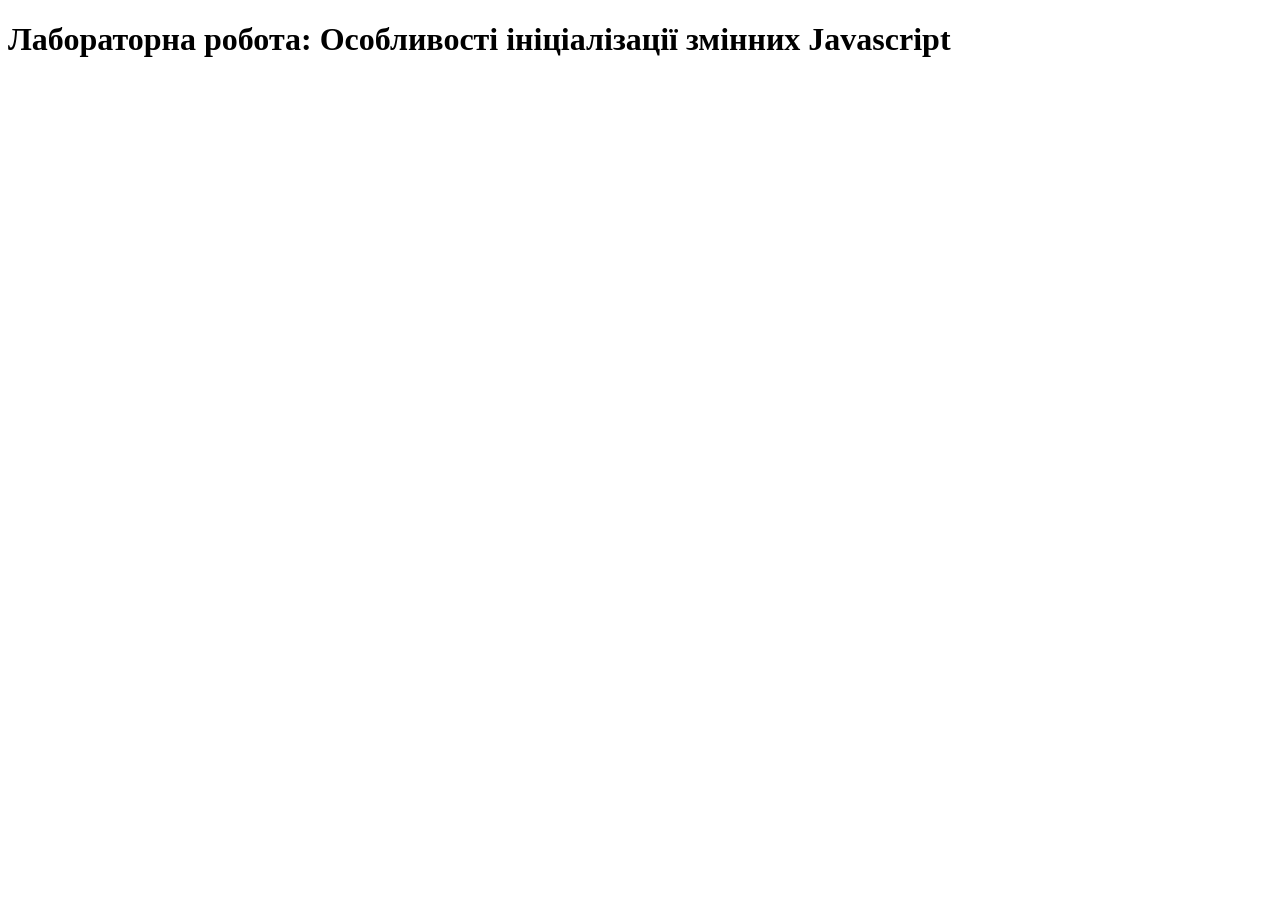
<file: lab 10/index.html>
<!DOCTYPE html>
<html lang="uk">

<head>
  <meta charset="UTF-8">
  <meta name="viewport" content="width=device-width, initial-scale=1.0">
  <title>Lab13 - Особливості ініціалізації змінних Javascript</title>
</head>

<body>
  <header>
    <h1>Лабораторна робота: Особливості ініціалізації змінних Javascript</h1>
  </header>
  <script src="js/main.js"></script>
</body>

</html>
</file>
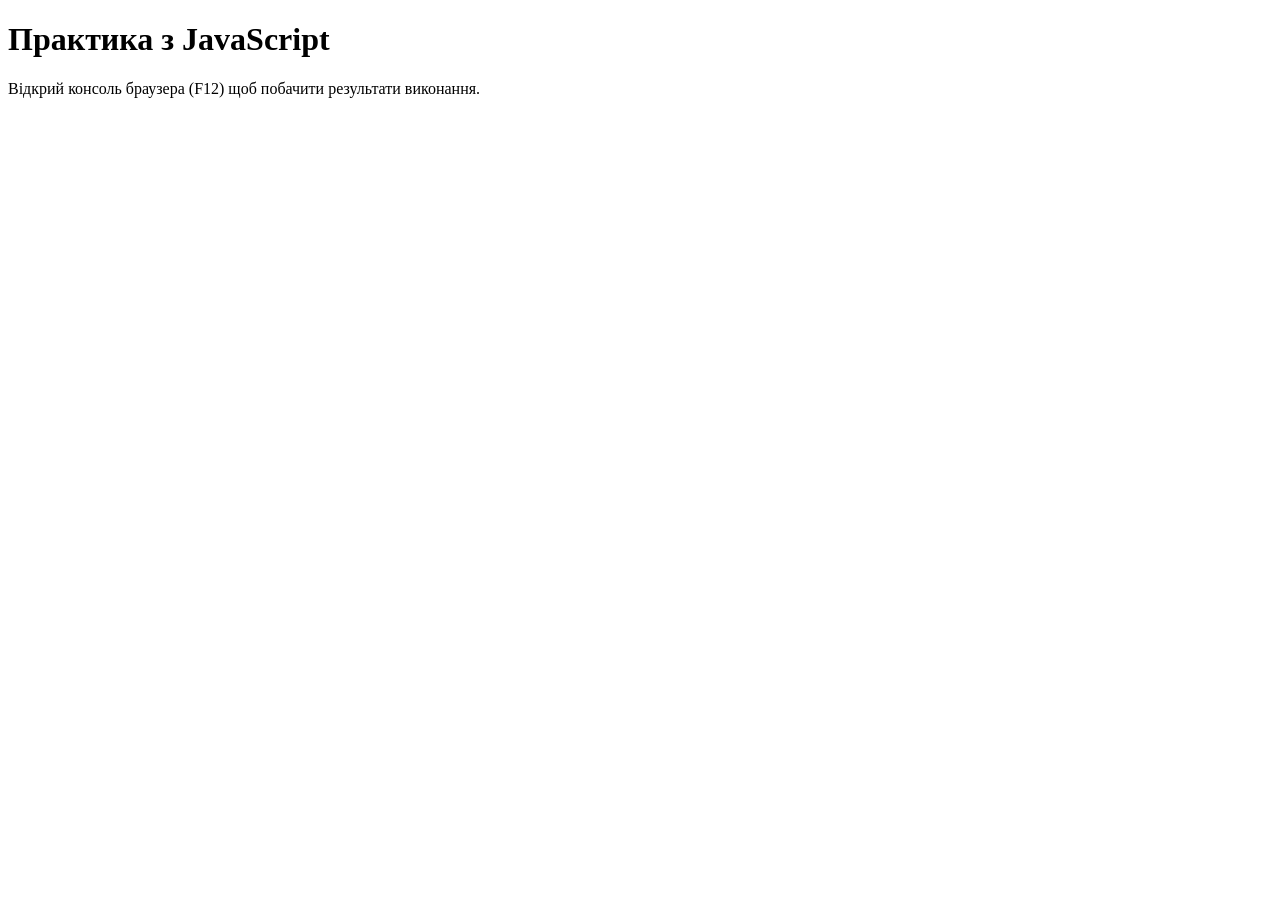
<file: lab 12/index.html>
<!DOCTYPE html>
<html lang="uk">
<head>
    <meta charset="UTF-8">
    <title>Практика JavaScript</title>
    <script defer src="js/script.js"></script>
</head>
<body>
    <h1>Практика з JavaScript</h1>
    <p>Відкрий консоль браузера (F12) щоб побачити результати виконання.</p>
</body>
</html>
</file>
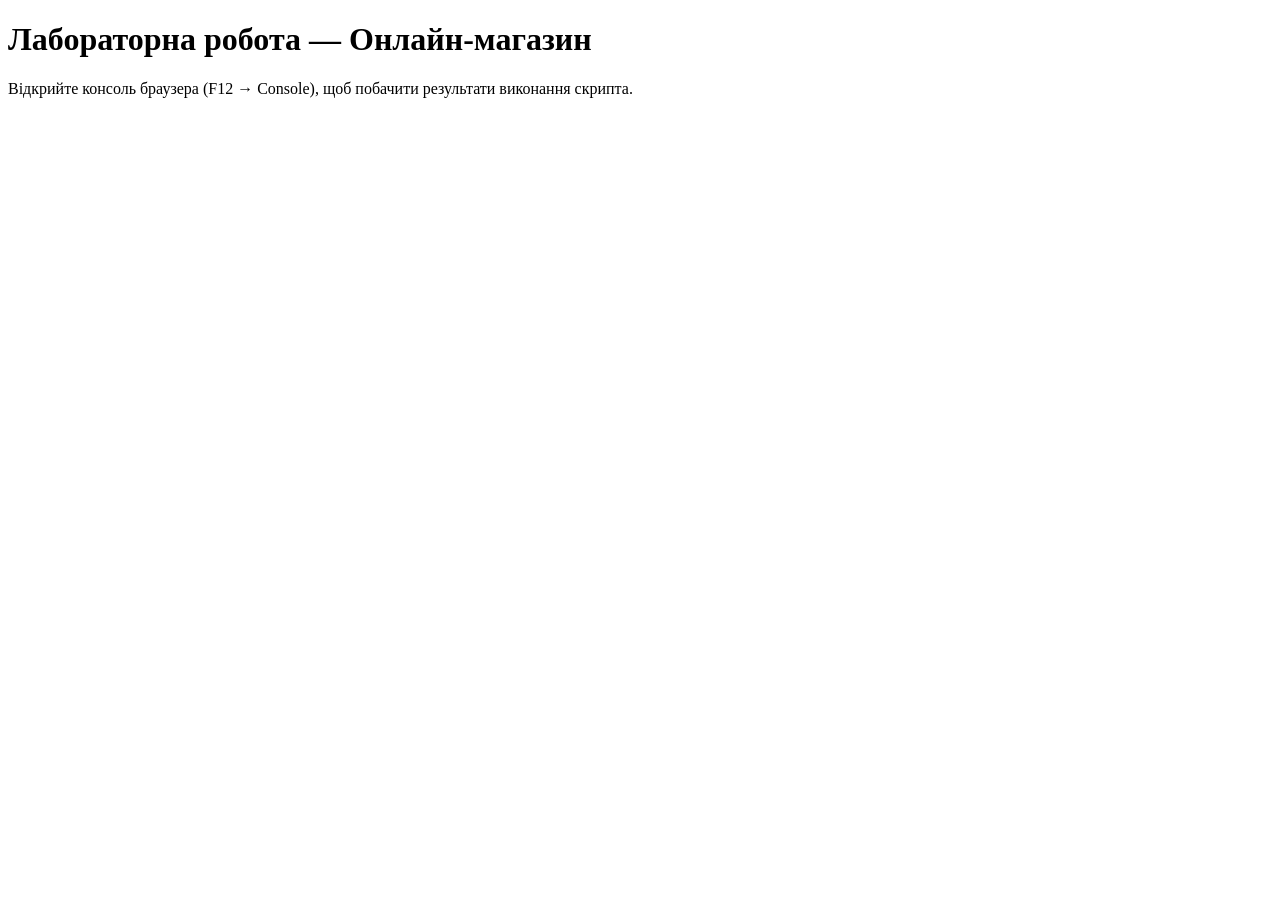
<file: lab 13/index.html>
<!DOCTYPE html>
<html lang="uk">
<head>
    <meta charset="UTF-8">
    <title>Онлайн-магазин</title>
</head>
<body>
    <h1>Лабораторна робота — Онлайн-магазин</h1>
    <p>Відкрийте консоль браузера (F12 → Console), щоб побачити результати виконання скрипта.</p>

    <script src="js/main.js"></script>
</body>
</html>
</file>
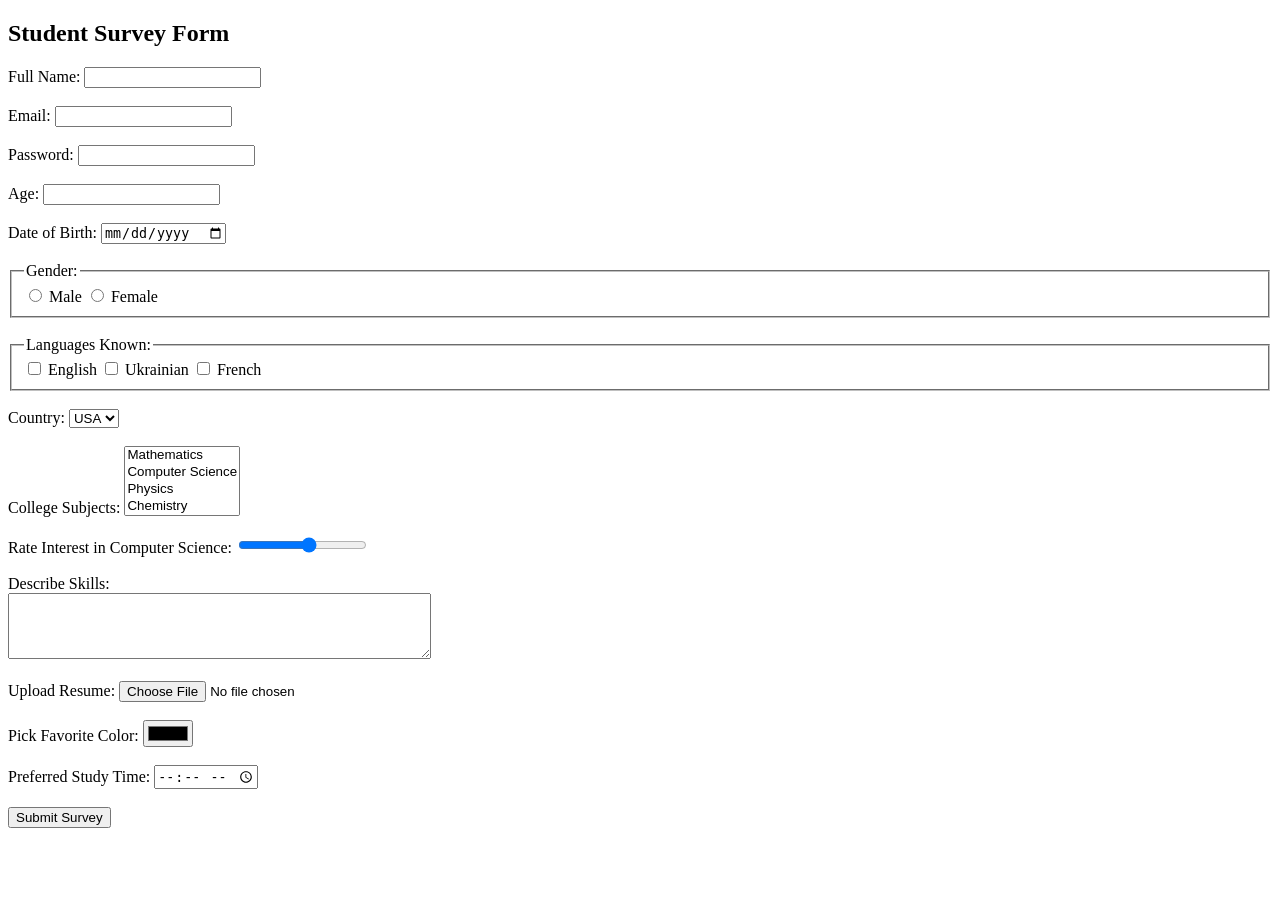
<file: lab3/index.html>
<!DOCTYPE html>
<html lang="uk">
<head>
    <meta charset="UTF-8">
    <meta name="viewport" content="width=device-width, initial-scale=1.0">
    <title>Student Survey Form</title>
</head>
<body>
    <h2>Student Survey Form</h2>
    <form action="submit.php" method="post">
        <label for="full-name">Full Name:</label>
        <input type="text" id="full-name" name="full-name" required><br><br>
        
        <label for="email">Email:</label>
        <input type="email" id="email" name="email" required><br><br>
        
        <label for="password">Password:</label>
        <input type="password" id="password" name="password" required><br><br>
        
        <label for="age">Age:</label>
        <input type="number" id="age" name="age" min="1" required><br><br>
        
        <label for="dob">Date of Birth:</label>
        <input type="date" id="dob" name="dob" required><br><br>
        
        <fieldset>
            <legend>Gender:</legend>
            <input type="radio" id="male" name="gender" value="male" required>
            <label for="male">Male</label>
            <input type="radio" id="female" name="gender" value="female">
            <label for="female">Female</label>
        </fieldset><br>
        
        <fieldset>
            <legend>Languages Known:</legend>
            <input type="checkbox" id="english" name="languages" value="English">
            <label for="english">English</label>
            <input type="checkbox" id="Ukrainian" name="languages" value="Ukrainian">
            <label for="Ukrainian">Ukrainian</label>
            <input type="checkbox" id="french" name="languages" value="French">
            <label for="french">French</label>
        </fieldset><br>
        
        <label for="country">Country:</label>
        <select id="country" name="country" required>
            <option value="usa">USA</option>
            <option value="UA">UA</option>
            <option value="UK">UK</option>
        </select><br><br>
        
        <label for="subjects">College Subjects:</label>
        <select id="subjects" name="subjects" multiple>
            <option value="math">Mathematics</option>
            <option value="cs">Computer Science</option>
            <option value="physics">Physics</option>
            <option value="chemistry">Chemistry</option>
            <option value="english">English</option>
        </select><br><br>
        
        <label for="interest">Rate Interest in Computer Science:</label>
        <input type="range" id="interest" name="interest" min="1" max="10"><br><br>
        
        <label for="skills">Describe Skills:</label><br>
        <textarea id="skills" name="skills" rows="4" cols="50"></textarea><br><br>
        
        <label for="resume">Upload Resume:</label>
        <input type="file" id="resume" name="resume" required><br><br>
        
        <label for="color">Pick Favorite Color:</label>
        <input type="color" id="color" name="color"><br><br>
        
        <label for="study-time">Preferred Study Time:</label>
        <input type="time" id="study-time" name="study-time"><br><br>
        
        <input type="submit" value="Submit Survey">
    </form>
</body>
</html>
</file>
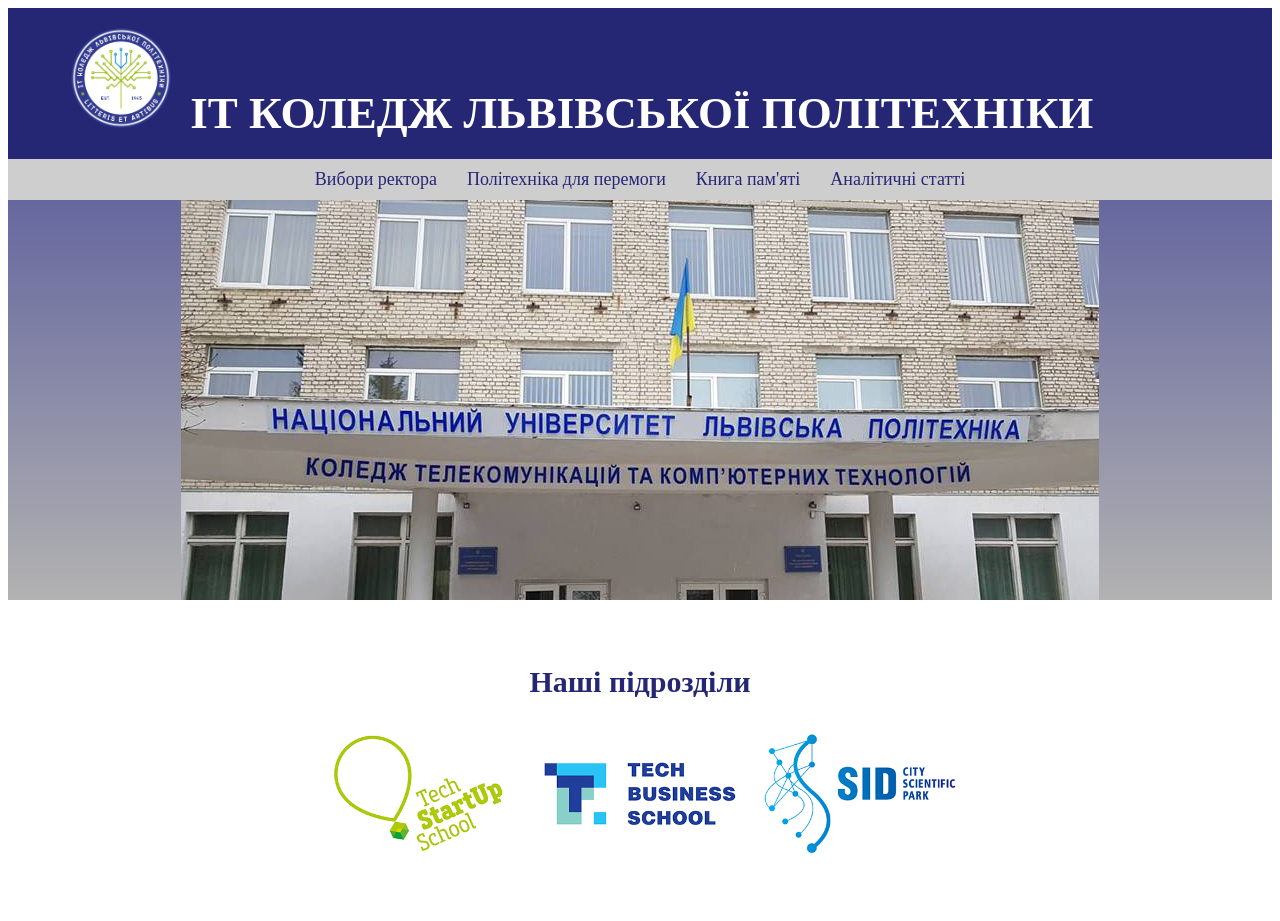
<file: lab5/index.html>
<!DOCTYPE html>
<html lang="uk">
<head>
    <meta charset="UTF-8">
    <meta name="viewport" content="width=device-width, initial-scale=1.0">
    <title>Головна сторінка - ЛНУ</title>
    <link rel="stylesheet" href="css/styles.css">
</head>
<body>
    <!-- Логотип та назва університету -->
    <header class="header">
        <div class="container">
            <div class="logo">
                <img src="images/lpnu_logo.png" alt="Логотип ЛНУ" class="logo-img">
                <span class="university-name">ІТ коледж Львівської політехніки</span>
            </div>
        </div>
    </header>

    <!-- Перелік вкладок -->
    <nav class="navbar">
        <ul>
            <li><a href="#">Вибори ректора</a></li>
            <li><a href="#">Політехніка для перемоги</a></li>
            <li><a href="#">Книга пам'яті</a></li>
            <li><a href="#">Аналітичні статті</a></li>
        </ul>
    </nav>

    <!-- Фотка університету та градієнт -->
    <section class="hero">
        <div class="gradient-overlay">
            <img src="images/university_photo.jpg" alt="Політехніка" class="university-photo">
        </div>
    </section>

    <!-- Зображення та вкладки -->
    <section class="image-gallery">
        <div class="container">
            <h2>Наші підрозділи</h2>
            <div class="row">
                <div class="col-xs-4">
                    <img src="images/LPNU_logo_tech-startup-school.png" alt="Tech Startup School" class="img-responsive">
                </div>
                <div class="col-xs-4">
                    <img src="images/LPNU_logo_tech-business-school.png" alt="Tech Business School" class="img-responsive">
                </div>
                <div class="col-xs-4">
                    <img src="images/LPNU_logo_SID-city-scientific-park.png" alt="SID City" class="img-responsive">
                </div>
            </div>
        </div>
    </section>
</body>
</html>
</file>
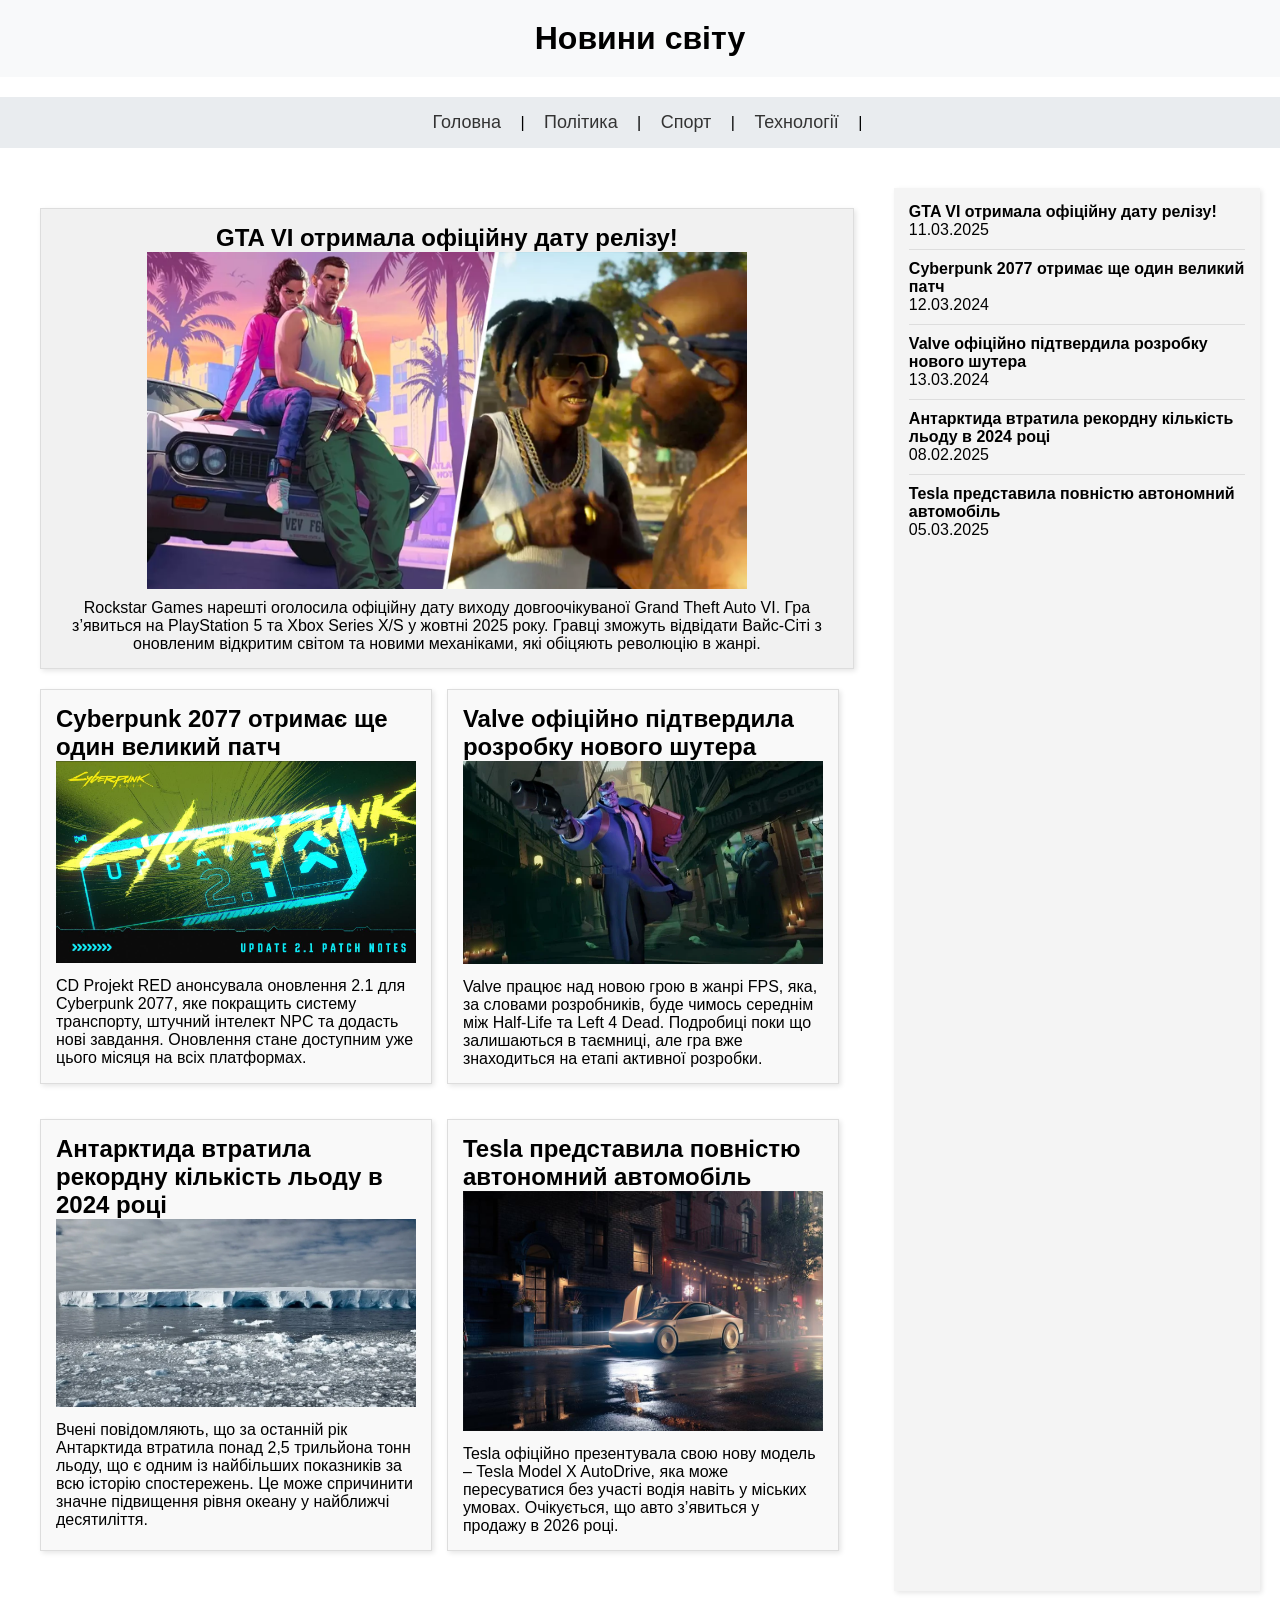
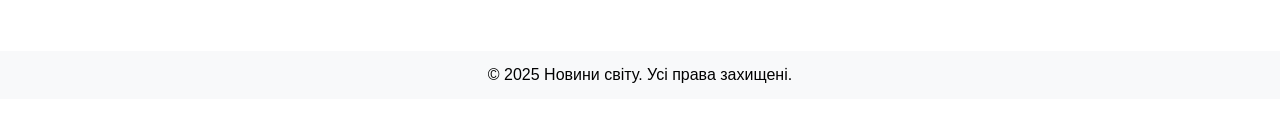
<file: lab6/index.html>
<!DOCTYPE html>
<html lang="uk">
<head>
    <meta charset="UTF-8">
    <meta name="viewport" content="width=device-width, initial-scale=1.0">
    <title>Новини</title>
    <link rel="stylesheet" href="css/styles.css">
</head>
<body>

<header>
    <h1>Новини світу</h1>
</header>

<nav>
    <a href="#">Головна</a> | 
    <a href="#">Політика</a> | 
    <a href="#">Спорт</a> | 
    <a href="#">Технології</a> |
</nav>

<main>
    <section>
        <article class="main-news">
            <h2>GTA VI отримала офіційну дату релізу!</h2>
            <img src="img/main-news.webp" alt="Зображення головної новини">
            <p>Rockstar Games нарешті оголосила офіційну дату виходу довгоочікуваної Grand Theft Auto VI. Гра з’явиться на PlayStation 5 та Xbox Series X/S у жовтні 2025 року. Гравці зможуть відвідати Вайс-Сіті з оновленим відкритим світом та новими механіками, які обіцяють революцію в жанрі.</p>
        </article>

        <div class="news-grid">
            <article>
                <h2>Cyberpunk 2077 отримає ще один великий патч</h2>
                <img src="img/news2.jpeg" alt="Зображення новини 2">
                <p>CD Projekt RED анонсувала оновлення 2.1 для Cyberpunk 2077, яке покращить систему транспорту, штучний інтелект NPC та додасть нові завдання. Оновлення стане доступним уже цього місяця на всіх платформах.</p>
            </article>
            <article>
                <h2>Valve офіційно підтвердила розробку нового шутера</h2>
                <img src="img/news3.webp" alt="Зображення новини 3">
                <p>Valve працює над новою грою в жанрі FPS, яка, за словами розробників, буде чимось середнім між Half-Life та Left 4 Dead. Подробиці поки що залишаються в таємниці, але гра вже знаходиться на етапі активної розробки.</p>
            </article>
            <article>
                <h2>Антарктида втратила рекордну кількість льоду в 2024 році</h2>
                <img src="img/news4.webp" alt="Зображення новини 4" >
                <p>Вчені повідомляють, що за останній рік Антарктида втратила понад 2,5 трильйона тонн льоду, що є одним із найбільших показників за всю історію спостережень. Це може спричинити значне підвищення рівня океану у найближчі десятиліття.</p>
            </article>
            <article>
                <h2>Tesla представила повністю автономний автомобіль</h2>
                <img src="img/news5.jpg" alt="Зображення новини 5">
                <p> Tesla офіційно презентувала свою нову модель – Tesla Model X AutoDrive, яка може пересуватися без участі водія навіть у міських умовах. Очікується, що авто з’явиться у продажу в 2026 році.</p>
            </article>
        </div>
    </section>

    <aside>
        <div class="headline">
            <p><strong>GTA VI отримала офіційну дату релізу!</strong></p>
            <p>11.03.2025</p>
        </div>
        <div class="headline">
            <p><strong>Cyberpunk 2077 отримає ще один великий патч</strong></p>
            <p>12.03.2024</p>
        </div>
        <div class="headline">
            <p><strong>Valve офіційно підтвердила розробку нового шутера</strong></p>
            <p>13.03.2024</p>
        </div>
        <div class="headline">
            <p><strong>Антарктида втратила рекордну кількість льоду в 2024 році</strong></p>
            <p>08.02.2025</p>
        </div>
        <div class="headline">
            <p><strong>Tesla представила повністю автономний автомобіль</strong></p>
            <p>05.03.2025</p>
        </div>
    </aside>
</main>

<footer>
    <p>&copy; 2025 Новини світу. Усі права захищені.</p>
</footer>

</body>
</html>
</file>
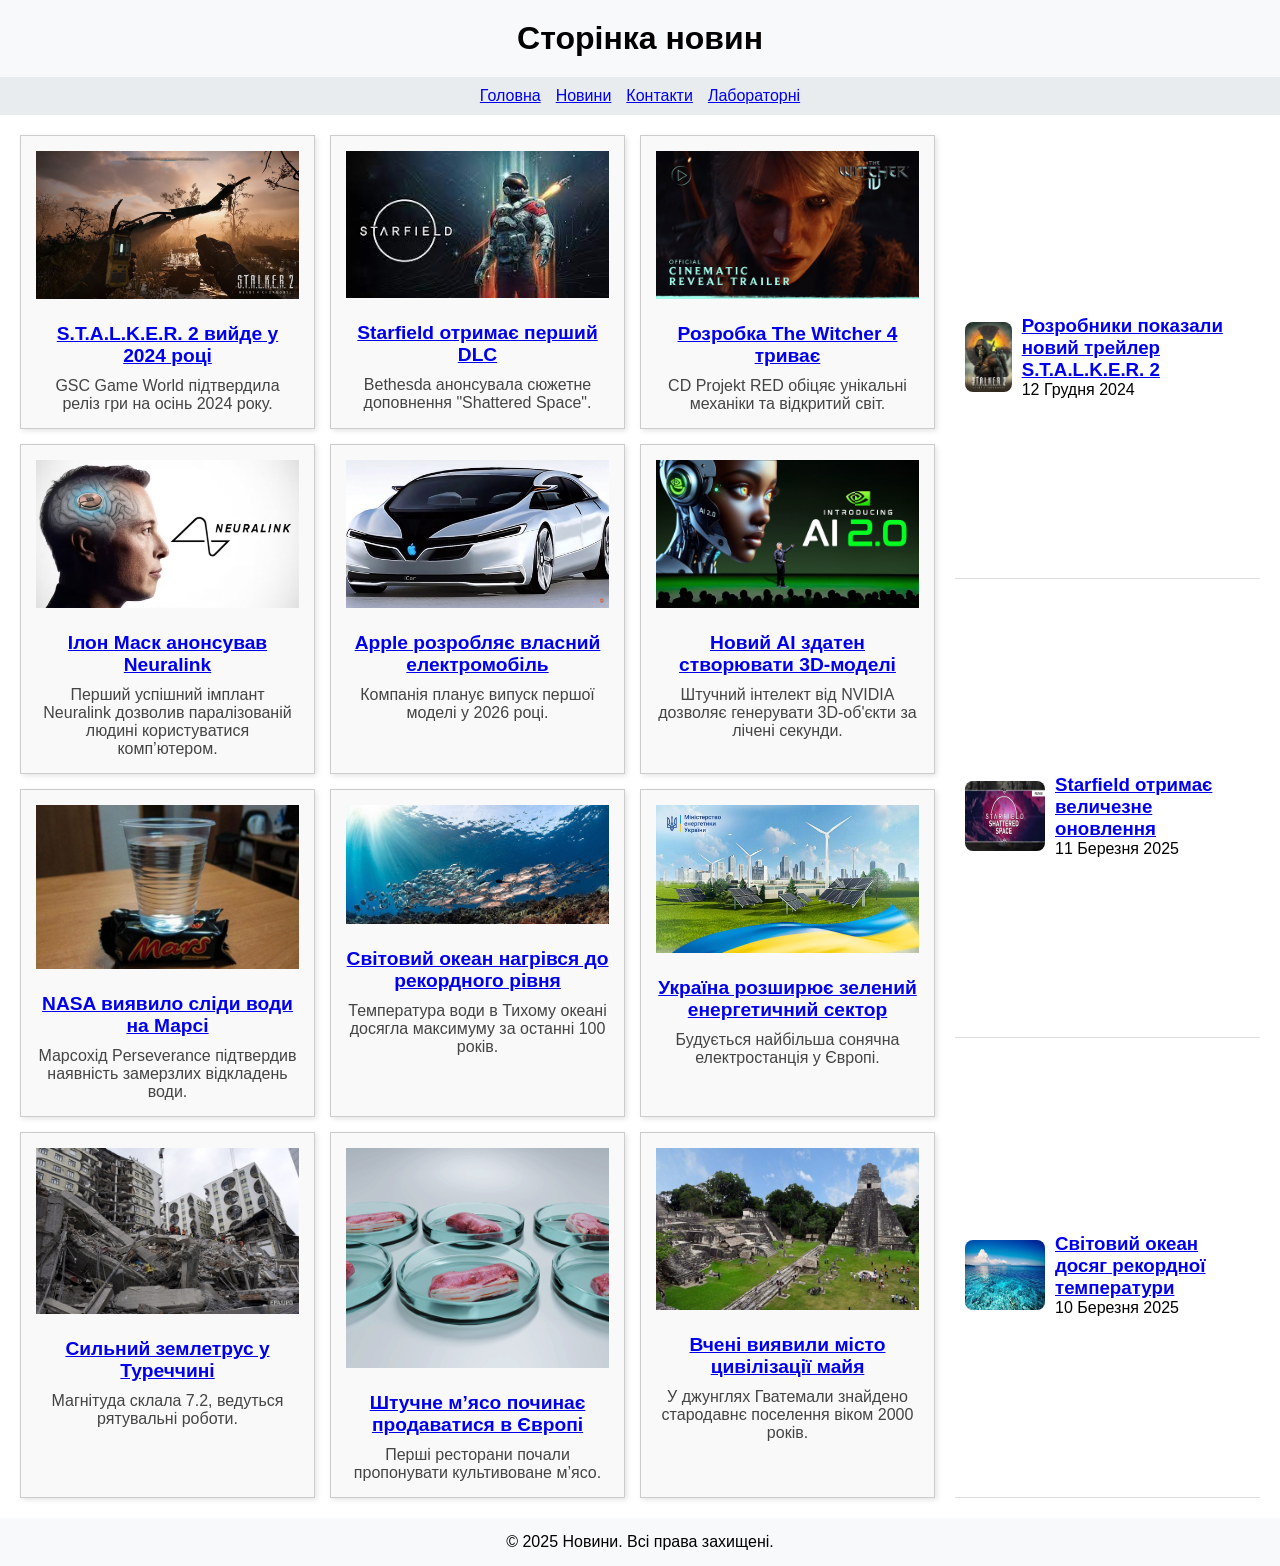
<file: lab7/index.html>
<!DOCTYPE html>
<html lang="uk">
<head>
    <meta charset="UTF-8">
    <meta name="viewport" content="width=device-width, initial-scale=1.0">
    <title>Новини</title>
    <link rel="stylesheet" href="css/styles.css">
</head>
<body>
    <header>
        <h1>Сторінка новин</h1>
    </header>

    <nav>
        <ul>
            <li><a href="#">Головна</a></li>
            <li><a href="#">Новини</a></li>
            <li><a href="#">Контакти</a></li>
            <li><a href="https://github.com/JamperGG/Labs-TK-41">Лабораторні</a></li>
        </ul>
    </nav>

    <main>
        <section class="news-grid">
            <!-- Ігрові та технологічні новини -->
            <article class="news-item">
                <a href="#"><img src="img/stalker2.jpg" alt="S.T.A.L.K.E.R. 2"></a>
                <a href="#"><h2>S.T.A.L.K.E.R. 2 вийде у 2024 році</h2></a>
                <p>GSC Game World підтвердила реліз гри на осінь 2024 року.</p>
            </article>

            <article class="news-item">
                <a href="#"><img src="img/starfield.jpg" alt="Starfield"></a>
                <a href="#"><h2>Starfield отримає перший DLC</h2></a>
                <p>Bethesda анонсувала сюжетне доповнення "Shattered Space".</p>
            </article>

            <article class="news-item">
                <a href="#"><img src="img/witcher4.jpg" alt="The Witcher 4"></a>
                <a href="#"><h2>Розробка The Witcher 4 триває</h2></a>
                <p>CD Projekt RED обіцяє унікальні механіки та відкритий світ.</p>
            </article>

            <article class="news-item">
                <a href="#"><img src="img/elonmask.jpg" alt="Ілон Маск"></a>
                <a href="#"><h2>Ілон Маск анонсував Neuralink</h2></a>
                <p>Перший успішний імплант Neuralink дозволив паралізованій людині користуватися комп’ютером.</p>
            </article>

            <article class="news-item">
                <a href="#"><img src="img/applecar.png" alt="Apple Car"></a>
                <a href="#"><h2>Apple розробляє власний електромобіль</h2></a>
                <p>Компанія планує випуск першої моделі у 2026 році.</p>
            </article>

            <article class="news-item">
                <a href="#"><img src="img/ai_robot.jpg" alt="Штучний інтелект"></a>
                <a href="#"><h2>Новий AI здатен створювати 3D-моделі</h2></a>
                <p>Штучний інтелект від NVIDIA дозволяє генерувати 3D-об'єкти за лічені секунди.</p>
            </article>

            <!-- Наукові, природні та соціальні новини -->
            <article class="news-item">
                <a href="#"><img src="img/space.jpg" alt="Марс"></a>
                <a href="#"><h2>NASA виявило сліди води на Марсі</h2></a>
                <p>Марсохід Perseverance підтвердив наявність замерзлих відкладень води.</p>
            </article>

            <article class="news-item">
                <a href="#"><img src="img/ocean.jpg" alt="Океан"></a>
                <a href="#"><h2>Світовий океан нагрівся до рекордного рівня</h2></a>
                <p>Температура води в Тихому океані досягла максимуму за останні 100 років.</p>
            </article>

            <article class="news-item">
                <a href="#"><img src="img/ukraine_energy.jpeg" alt="Енергетика України"></a>
                <a href="#"><h2>Україна розширює зелений енергетичний сектор</h2></a>
                <p>Будується найбільша сонячна електростанція у Європі.</p>
            </article>

            <article class="news-item">
                <a href="#"><img src="img/earthquake.jpg" alt="Землетрус"></a>
                <a href="#"><h2>Сильний землетрус у Туреччині</h2></a>
                <p>Магнітуда склала 7.2, ведуться рятувальні роботи.</p>
            </article>

            <article class="news-item">
                <a href="#"><img src="img/artificialmeat.jpg" alt="Штучне м'ясо"></a>
                <a href="#"><h2>Штучне м’ясо починає продаватися в Європі</h2></a>
                <p>Перші ресторани почали пропонувати культивоване м’ясо.</p>
            </article>

            <article class="news-item">
                <a href="#"><img src="img/archeology.jpg" alt="Археологія"></a>
                <a href="#"><h2>Вчені виявили місто цивілізації майя</h2></a>
                <p>У джунглях Гватемали знайдено стародавнє поселення віком 2000 років.</p>
            </article>
        </section>

        <aside class="aside-news">
            <div class="headline">
                <img src="img/stalker2-small.jpg" alt="S.T.A.L.K.E.R. 2">
                <div>
                    <a href="#"><h3>Розробники показали новий трейлер S.T.A.L.K.E.R. 2</h3></a>
                    <time datetime="2024-03-12">12 Грудня 2024</time>
                </div>
            </div>

            <div class="headline">
                <img src="img/starfield_small.jpg" alt="Starfield">
                <div>
                    <a href="#"><h3>Starfield отримає величезне оновлення</h3></a>
                    <time datetime="2024-03-11">11 Березня 2025</time>
                </div>
            </div>

            <div class="headline">
                <img src="img/ocean_small.jpg" alt="Океан">
                <div>
                    <a href="#"><h3>Світовий океан досяг рекордної температури</h3></a>
                    <time datetime="2024-03-10">10 Березня 2025</time>
                </div>
            </div>
        </aside>
    </main>

    <footer>
        <p>© 2025 Новини. Всі права захищені.</p>
    </footer>
</body>
</html>
</file>
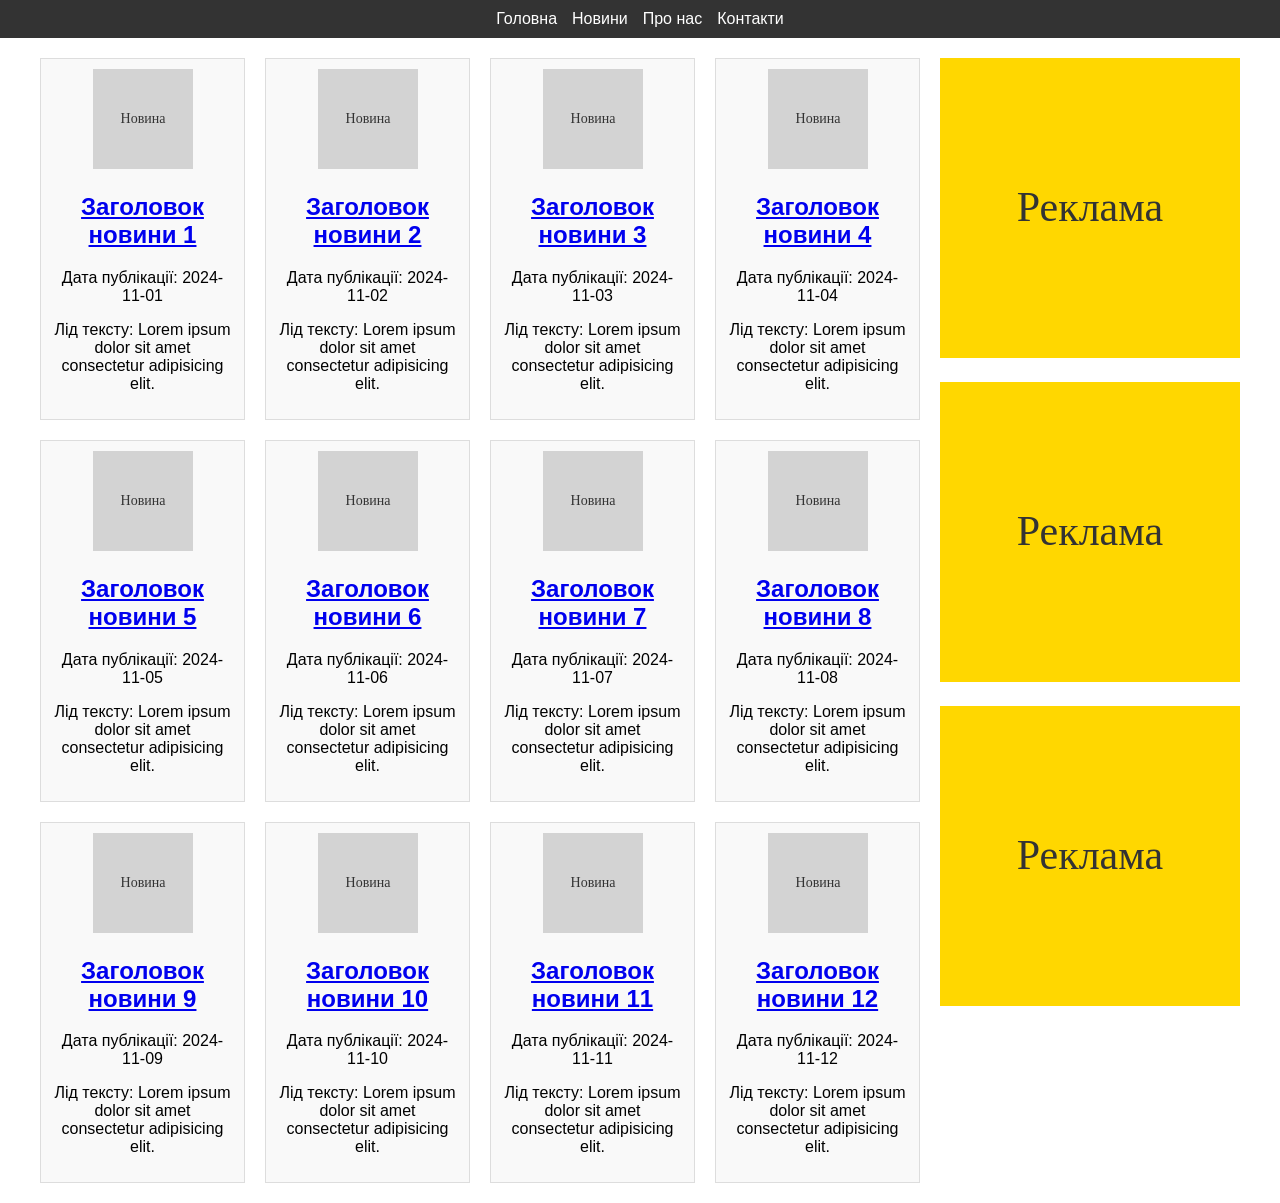
<file: lab8/index.html>
<!DOCTYPE html>
<html lang="uk">

<head>
    <meta charset="UTF-8">
    <meta name="viewport" content="width=device-width, initial-scale=1.0">
    <title>Лабораторна робота 9: CSS Media Queries з адаптивним меню</title>
    <!-- Підключаємо зовнішній файл зі стилями -->
    <link rel="stylesheet" href="css/styles.css">
</head>

<body>

    <!-- Шапка сторінки з меню навігації -->
    <header class="header">
        <nav class="navbar">
            <!-- Прихований чекбокс для керування станом меню -->
            <input type="checkbox" id="menu-toggle" class="menu-toggle" />
            <!-- Іконка меню для мобільних пристроїв -->
            <label for="menu-toggle" class="menu-icon">&#9776;</label>
            <!-- Список пунктів меню -->
            <ul class="menu">
                <li><a href="#">Головна</a></li>
                <li><a href="#">Новини</a></li>
                <li><a href="#">Про нас</a></li>
                <li><a href="#">Контакти</a></li>
            </ul>
        </nav>
    </header>

    <!-- Головний контейнер, який містить основний контент та сайтбар -->
    <div class="container">

        <!-- Секція новин із сіткою -->
        <main class="news-grid">
            <!-- Для прикладу 12 новин (додамо більше статей) -->
            <!-- Рядок 1, новини 1-6 -->
            <article class="news-item">
                <a href="#"><img src="img/placeholder.svg" alt="Новина фото"></a>
                <a href="#">
                    <h2>Заголовок новини 1</h2>
                </a>
                <p>Дата публікації: 2024-11-01</p>
                <p>Лід тексту: Lorem ipsum dolor sit amet consectetur adipisicing elit.</p>
            </article>

            <article class="news-item">
                <a href="#"><img src="img/placeholder.svg" alt="Новина фото"></a>
                <a href="#">
                    <h2>Заголовок новини 2</h2>
                </a>
                <p>Дата публікації: 2024-11-02</p>
                <p>Лід тексту: Lorem ipsum dolor sit amet consectetur adipisicing elit.</p>
            </article>

            <article class="news-item">
                <a href="#"><img src="img/placeholder.svg" alt="Новина фото"></a>
                <a href="#">
                    <h2>Заголовок новини 3</h2>
                </a>
                <p>Дата публікації: 2024-11-03</p>
                <p>Лід тексту: Lorem ipsum dolor sit amet consectetur adipisicing elit.</p>
            </article>

            <article class="news-item">
                <a href="#"><img src="img/placeholder.svg" alt="Новина фото"></a>
                <a href="#">
                    <h2>Заголовок новини 4</h2>
                </a>
                <p>Дата публікації: 2024-11-04</p>
                <p>Лід тексту: Lorem ipsum dolor sit amet consectetur adipisicing elit.</p>
            </article>

            <article class="news-item">
                <a href="#"><img src="img/placeholder.svg" alt="Новина фото"></a>
                <a href="#">
                    <h2>Заголовок новини 5</h2>
                </a>
                <p>Дата публікації: 2024-11-05</p>
                <p>Лід тексту: Lorem ipsum dolor sit amet consectetur adipisicing elit.</p>
            </article>

            <article class="news-item">
                <a href="#"><img src="img/placeholder.svg" alt="Новина фото"></a>
                <a href="#">
                    <h2>Заголовок новини 6</h2>
                </a>
                <p>Дата публікації: 2024-11-06</p>
                <p>Лід тексту: Lorem ipsum dolor sit amet consectetur adipisicing elit.</p>
            </article>

            <!-- Рядок 2, новини 7-12 -->
            <article class="news-item">
                <a href="#"><img src="img/placeholder.svg" alt="Новина фото"></a>
                <a href="#">
                    <h2>Заголовок новини 7</h2>
                </a>
                <p>Дата публікації: 2024-11-07</p>
                <p>Лід тексту: Lorem ipsum dolor sit amet consectetur adipisicing elit.</p>
            </article>

            <article class="news-item">
                <a href="#"><img src="img/placeholder.svg" alt="Новина фото"></a>
                <a href="#">
                    <h2>Заголовок новини 8</h2>
                </a>
                <p>Дата публікації: 2024-11-08</p>
                <p>Лід тексту: Lorem ipsum dolor sit amet consectetur adipisicing elit.</p>
            </article>

            <article class="news-item">
                <a href="#"><img src="img/placeholder.svg" alt="Новина фото"></a>
                <a href="#">
                    <h2>Заголовок новини 9</h2>
                </a>
                <p>Дата публікації: 2024-11-09</p>
                <p>Лід тексту: Lorem ipsum dolor sit amet consectetur adipisicing elit.</p>
            </article>

            <article class="news-item">
                <a href="#"><img src="img/placeholder.svg" alt="Новина фото"></a>
                <a href="#">
                    <h2>Заголовок новини 10</h2>
                </a>
                <p>Дата публікації: 2024-11-10</p>
                <p>Лід тексту: Lorem ipsum dolor sit amet consectetur adipisicing elit.</p>
            </article>

            <article class="news-item">
                <a href="#"><img src="img/placeholder.svg" alt="Новина фото"></a>
                <a href="#">
                    <h2>Заголовок новини 11</h2>
                </a>
                <p>Дата публікації: 2024-11-11</p>
                <p>Лід тексту: Lorem ipsum dolor sit amet consectetur adipisicing elit.</p>
            </article>

            <article class="news-item">
                <a href="#"><img src="img/placeholder.svg" alt="Новина фото"></a>
                <a href="#">
                    <h2>Заголовок новини 12</h2>
                </a>
                <p>Дата публікації: 2024-11-12</p>
                <p>Лід тексту: Lorem ipsum dolor sit amet consectetur adipisicing elit.</p>
            </article>
        </main>

        <!-- Секція aside із рекламними блоками -->
        <aside class="aside-ad">

            <!-- Рядок із 3 блоками реклами -->
            <div class="ad-item">
                <a href="#"><img src="img/placeholder-ad.svg" alt="Pеклама 1"></a>
            </div>

            <!-- Додавання другого рекламного блоку -->
            <div class="ad-item">
                <a href="#"><img src="img/placeholder-ad.svg" alt="Реклама 2"></a>
            </div>

            <!-- Додавання третього рекламного блоку -->
            <div class="ad-item">
                <a href="#"><img src="img/placeholder-ad.svg" alt="Реклама 3"></a>
            </div>
        </aside>

    </div>

</body>
</html>
</file>
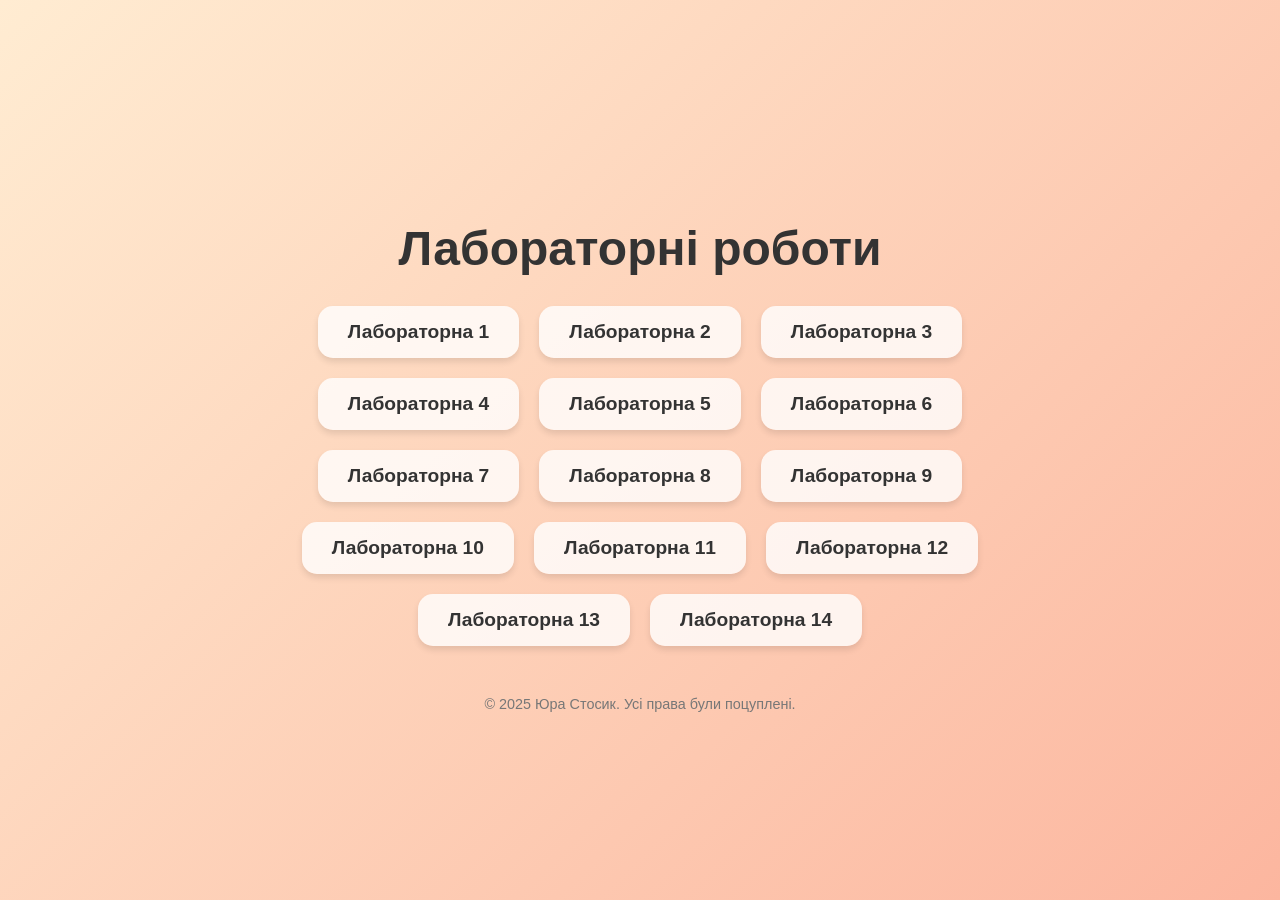
<file: main-site/index.html>
<!DOCTYPE html>
<html lang="uk">
<head>
  <meta charset="UTF-8">
  <title>Лабораторні роботи</title>
  <style>
    body {
      margin: 0;
      font-family: 'Segoe UI', sans-serif;
      background: linear-gradient(135deg, #ffecd2, #fcb69f);
      display: flex;
      flex-direction: column;
      align-items: center;
      justify-content: center;
      min-height: 100vh;
      color: #333;
    }

    h1 {
      font-size: 3em;
      margin-bottom: 30px;
      animation: fadeInDown 1s ease-out;
    }

    .lab-container {
      display: flex;
      flex-wrap: wrap;
      justify-content: center;
      gap: 20px;
      max-width: 800px;
    }

    .lab-link {
      background-color: #ffffffcc;
      padding: 15px 30px;
      border-radius: 15px;
      text-decoration: none;
      color: #333;
      font-weight: bold;
      font-size: 1.2em;
      box-shadow: 0 4px 6px rgba(0, 0, 0, 0.1);
      transition: all 0.3s ease;
    }

    .lab-link:hover {
      background-color: #ffdab9;
      transform: scale(1.05);
    }

    footer {
      margin-top: 50px;
      font-size: 0.9em;
      color: #777;
    }

    @keyframes fadeInDown {
      from {
        opacity: 0;
        transform: translateY(-30px);
      }
      to {
        opacity: 1;
        transform: translateY(0);
      }
    }
  </style>
</head>
<body>

  <h1>Лабораторні роботи</h1>

  <div class="lab-container">
    <a class="lab-link" href="../lab1/index.html">Лабораторна 1</a>
    <a class="lab-link" href="../lab2/index.html">Лабораторна 2</a>
    <a class="lab-link" href="../lab3/index.html">Лабораторна 3</a>
    <a class="lab-link" href="../lab4/index.html">Лабораторна 4</a>
    <a class="lab-link" href="../lab5/index.html">Лабораторна 5</a>
    <a class="lab-link" href="../lab6/index.html">Лабораторна 6</a>
    <a class="lab-link" href="../lab7/index.html">Лабораторна 7</a>
    <a class="lab-link" href="../lab8/index.html">Лабораторна 8</a>
    <a class="lab-link" href="../lab9/index.html">Лабораторна 9</a>
    <a class="lab-link" href="../lab 10/index.html">Лабораторна 10</a>
    <a class="lab-link" href="../lab11/index.html">Лабораторна 11</a>
    <a class="lab-link" href="../lab 12/index.html">Лабораторна 12</a>
    <a class="lab-link" href="../lab 13/index.html">Лабораторна 13</a>
    <a class="lab-link" href="../lab 14/index.html">Лабораторна 14</a>
  </div>

  <footer>© 2025 Юра Стосик. Усі права були поцуплені.</footer>

</body>
</html>
</file>
<file: lab5/css/styles.css>
/* Стилі для header */
.header {
    background-color: rgb(37, 39, 117); 
    color: #ffffff;
    padding: 20px 0;
    text-align: left;
}

.logo-img {
    width: 100px; 
    margin-right: 15px;
}

.university-name {
    font-size: 45px;
    font-weight: bold;
    text-transform: uppercase;
}

.container {
    width: 90%;
    margin: 0 auto;
}


.navbar {
    background-color: #68686852;
    padding: 10px 0;
    text-align: center;
}

.navbar ul {
    list-style-type: none;
    padding: 0;
    margin: 0;
    display: flex;
    justify-content: center;
}

.navbar ul li {
    margin: 0 15px;
}

.navbar ul li a {
    text-decoration: none;
    color: rgb(37, 39, 117);
    font-size: 18px;
}

.navbar ul li a:hover {
    color: #f50057;
}


.hero {
    position: relative;
    height: 400px;
    overflow: hidden;
    display: flex;
    align-items: center;
    justify-content: center;
}

.hero .gradient-overlay {
    position: absolute;
    top: 0;
    left: 0;
    right: 0;
    bottom: 0;
    background: linear-gradient(to bottom, rgba(37, 39, 117, 0.7), rgba(0, 0, 0, 0.3));
}

.university-photo {
    display: block;
    margin: 0 auto; 
    max-width: 100%;
    height: auto;
    position: relative;
    z-index: 1;
}


.image-gallery {
    text-align: center;
    padding: 40px 0;
}

.image-gallery h2 {
    font-size: 30px;
    margin-bottom: 20px;
    color: rgb(37, 39, 117);
}


.image-gallery .row {
    display: flex;
    justify-content: center; 
    gap: 20px; 
    flex-wrap: wrap; 
}


.image-gallery img {
    width: 200px; 
    height: 150px;
    object-fit: cover; 
    transition: transform 0.3s ease;
}

.image-gallery img:hover {
    transform: scale(1.05); 
}
</file>
<file: lab6/css/styles.css>
* {
    box-sizing: border-box;
    margin: 0;
    padding: 0;
}

body {
    font-family: Arial, sans-serif;
}

header, nav, main, section, article, aside, footer {
    padding: 20px;
    margin-bottom: 20px;
}

header {
    background-color: #f8f9fa;
    text-align: center;
}

nav {
    background-color: #e9ecef;
    text-align: center;
    padding: 15px 0;
}

nav a {
    text-decoration: none;
    color: #333;
    font-size: 18px;
    margin: 0 15px;
}

nav a:hover {
    color: #f50057;
}

main {
    display: flex;
    flex-direction: row;
    gap: 20px;
    padding: 20px;
}

section {
    display: flex;
    flex-direction: column;
    width: 70%;
}

.main-news {
    width: 100%;
    padding: 15px;
    border: 1px solid #ddd;
    margin-bottom: 20px;
    box-shadow: 2px 2px 5px rgba(0, 0, 0, 0.1);
    background-color: #f1f1f1;
}

.main-news img {
    width: 100%;
    height: auto;
    margin-bottom: 10px;
}

.news-grid {
    display: flex;
    flex-wrap: wrap;
    gap: 15px;
}

.news-grid article {
    width: calc(50% - 15px);
    padding: 15px;
    border: 1px solid #ddd;
    box-shadow: 2px 2px 5px rgba(0, 0, 0, 0.1);
    background-color: #f9f9f9;
}

.news-grid img {
    width: 100%;
    height: auto;
    margin-bottom: 10px;
}

aside {
    display: flex;
    flex-direction: column;
    gap: 10px;
    width: 30%;
    background-color: #f4f4f4;
    padding: 15px;
    box-shadow: 2px 2px 5px rgba(0, 0, 0, 0.1);
}

.headline {
    border-bottom: 1px solid #ddd;
    padding-bottom: 10px;
}

.headline:last-child {
    border-bottom: none;
}

footer {
    background-color: #f8f9fa;
    text-align: center;
    padding: 15px;
}

.main-news {
    width: 100%;
    padding: 15px;
    border: 1px solid #ddd;
    margin-bottom: 20px;
    box-shadow: 2px 2px 5px rgba(0, 0, 0, 0.1);
    background-color: #f1f1f1;
    text-align: center; 
    display: flex;
    flex-direction: column;
    align-items: center; 
}

.main-news img {
    width: 100%;
    max-width: 600px; 
    height: auto;
    margin-bottom: 10px;
}
</file>
<file: lab7/css/styles.css>
* {
    box-sizing: border-box;
    margin: 0;
    padding: 0;
}

body {
    font-family: Arial, sans-serif;
}

header {
    background-color: #f8f9fa;
    text-align: center;
    padding: 20px;
}

nav {
    background-color: #e9ecef;
    text-align: center;
    padding: 10px;
}

nav ul {
    list-style: none;
    display: flex;
    gap: 15px;
    justify-content: center;
}

main {
    display: grid;
    grid-template-columns: 3fr 1fr;
    gap: 20px;
    padding: 20px;
}

.news-grid {
    display: grid;
    grid-template-columns: repeat(3, 1fr);
    gap: 15px;
}

.news-item {
    padding: 15px;
    border: 1px solid #ccc;
    box-shadow: 2px 2px 5px rgba(0, 0, 0, 0.1);
    background-color: #f9f9f9;
    transition: transform 0.3s ease;
    text-align: center;
}

.news-item:hover {
    transform: scale(1.15);
}

.news-item img {
    width: 100%;
    height: auto;
    margin-bottom: 10px;
}

.news-item h2 {
    font-size: 1.2em;
    margin: 10px 0;
}

.news-item p {
    font-size: 1em;
    color: #444;
}

.aside-news {
    display: grid;
    gap: 15px;
}

.headline {
    display: flex;
    gap: 10px;
    align-items: center;
    padding: 5px 10px;
    border-bottom: 1px solid #ddd;
    transition: background-color 0.3s ease;
    width: fit-content;
}

.headline:hover {
    background-color: #e0e0e0;
}

.headline img {
    width: 80px;
    height: 70px;
    border-radius: 8px;
}

footer {
    background-color: #f8f9fa;
    text-align: center;
    padding: 15px;
}
</file>
<file: lab8/css/styles.css>
/* Основні стилі для тіла сторінки */
body {
    font-family: Arial, sans-serif;
    margin: 0;
    padding: 0;
}

/* Стилі для заголовка і меню */
.header {
    background-color: #333;
    padding: 10px;
}

.navbar {
    display: flex;
    /* Заміна space-between на center для центрування меню */
    align-items: center;
    justify-content: center;
}

.menu-toggle {
    display: none;
}

.menu {
    list-style: none;
    display: flex;
    gap: 15px;
    margin: 0;
    padding: 0;
}

.menu li a {
    color: white;
    text-decoration: none;
}

.menu-icon {
    display: none;
    font-size: 24px;
    color: white;
    cursor: pointer;
}

/* Основний контейнер */
.container {
    display: grid;
    grid-template-columns: 1fr 300px; /* Наприклад, контент + сайдбар */
    gap: 20px;
    max-width: 1200px;
    margin: 0 auto;
    padding: 20px;
}

/* Сітка новин - по замовчуванню */
.news-grid {
    display: grid;
    grid-template-columns: repeat(3, 1fr);
    gap: 20px;
}

.news-item {
    border: 1px solid #ddd;
    padding: 10px;
    background-color: #f9f9f9;
    text-align: center;
}

.news-item img {
    max-width: 100%;
    height: auto;
}

.aside-ad {
    display: flex;
    flex-direction: column;
    gap: 20px;
}

.ad-item img {
    width: 100%;
    height: auto;
}

/* Медіа-квері для адаптивного меню і сітки новин */

/* Для екранів (max-width: 767px) */
@media (max-width: 767px) {
    .container {
        display: flex;
        flex-direction: column;
        gap: 20px;
    }

    .menu {
        display: none;
        flex-direction: column;
        background-color: #333;
        position: absolute;
        top: 50px;
        left: 0;
        width: 100%;
        padding: 0;
    }

    .menu li {
        text-align: center;
        padding: 10px 0;
    }

    .menu-icon {
        display: block;
    }

    /* Показати меню при активному чекбоксі */
    .menu-toggle:checked + .menu-icon + .menu {
        display: flex;
    }

    /* Блок aside переміщується вниз сторінки і займає всю ширину */
    .aside-ad {
        width: 100%;
        display: flex;
        flex-direction: column;
    }

    /* Кожен рекламний блок займає 100% ширини */
    .ad-item {
        width: 100%;
    }

    /* Одна новина в рядку */
    .news-grid {
        grid-template-columns: 1fr;
    }
}

/* Одна новина в рядку для екранів середнього розміру (481px - 767px) */
@media (min-width: 481px) and (max-width: 767px) {
    .news-grid {
        grid-template-columns: 1fr;
    }
}

/* Планшети (Великі екрани): 768px – 1024px */
/* Дві новини в рядку для більших екранів */
@media (min-width: 768px) and (max-width: 1024px) {
    .news-grid {
        grid-template-columns: repeat(2, 1fr);
    }
}

/* Малі ноутбуки або невеликі десктопи: 1025px – 1200px */
/* Три новини в рядку */
@media (min-width: 1025px) and (max-width: 1200px) {
    .news-grid {
        grid-template-columns: repeat(3, 1fr);
    }
}

/* Середні десктопи та ноутбуки: 1201px – 1440px */
/* Чотири новини в рядку */
@media (min-width: 1201px) and (max-width: 1440px) {
    .news-grid {
        grid-template-columns: repeat(4, 1fr);
    }
}

/* Великі десктопи: 1441px і більше */
/* Шість новин в рядку для дуже великих екранів */
@media (min-width: 1441px) {
    .news-grid {
        grid-template-columns: repeat(6, 1fr);
    }
}
</file>
